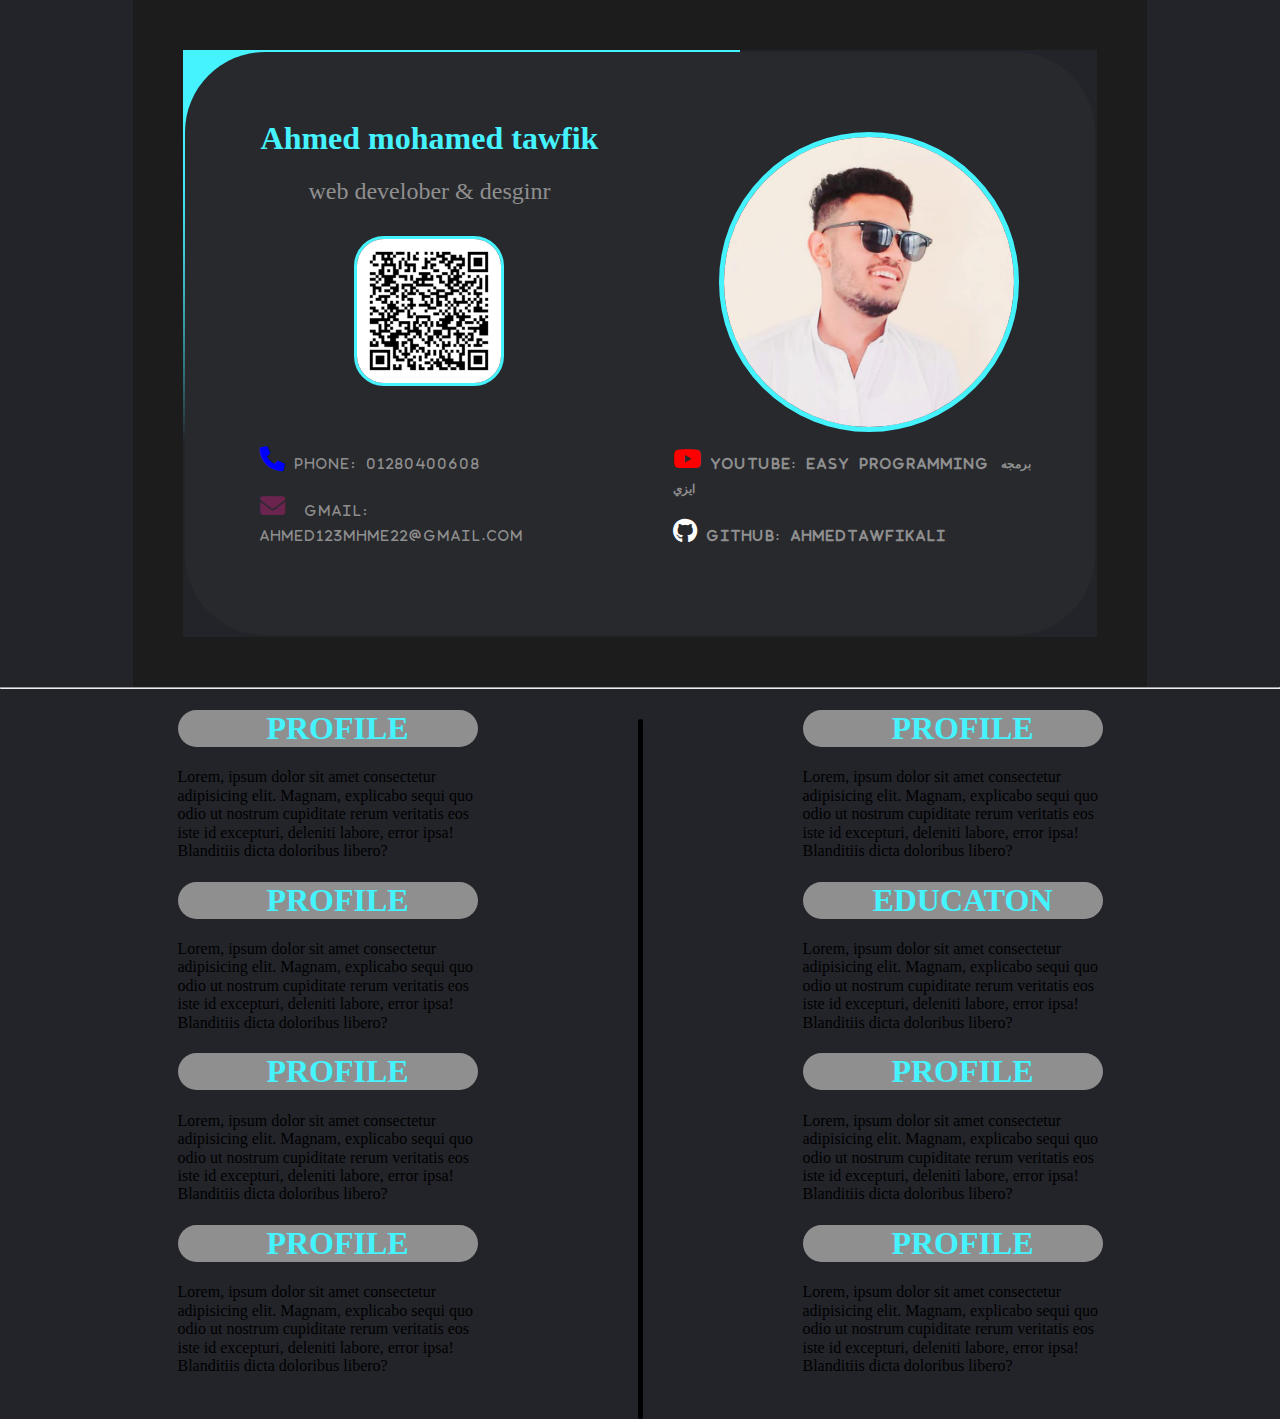
<file: index.html>
<!DOCTYPE html>
<html lang="en">
       <head>
        <meta charset="UTF-8">
        <meta http-equiv="X-UA-Compatible" content="IE=edge">
        <meta name="viewport" content="width=device-width, initial-scale=1.0">
        <title>cv:AHMED MOHAMED TAWFIK ALI</title>
        <link rel="stylesheet" href="css/cv.css">
        <link rel="stylesheet" href="css/all.min.css">
        <link rel="stylesheet" href="css/normalize.css">

        <link rel="preconnect" href="https://fonts.gstatic.com" />
        <link
            href="https://fonts.googleapis.com/css2?family=Open+Sans:wght@400;700&#038;display=swap"
            rel="stylesheet" />

    </head>
    <body>
<div class="ro">
<div class="box-color">
<div class="form">
<header>
            <div class="container">
                <div class="box">
                    <div class="me">
                        <div class="name">
                            <h1>Ahmed mohamed tawfik</h1>
                            <h2>web develober & desginr</h2>
                            <div class="qrim">
                        <img src="image/qr.jpeg" alt="">
                        </div>
                    </div>
                        <div class="image">
                            <img src="image/ah.jpeg" alt="">
                        </div></div>
                    <div class="contact">
                        <ul>
                            <div class="one">
                                <li class="phone"><i class="fa-solid fa-phone"><a class="phone"href="tel:+01280400608">phone: 01280400608</a></i></li>
                                <li class="email"><i class="fa-solid fa-envelope"><a class="email" :href="mailto:ahmed123mhme22@gmail.com"> Gmail: ahmed123mhme22@gmail.com</a></i></li>
                            </div>
                            <div class="two">
                                <li class="YouTube"><i class="fa-brands fa-youtube"><a class="email" href="https://www.youtube.com/channel/UCmlb3J6fppeJpL35N1a5UEw">youtube: Easy programming برمجه ايزي</a></i></li>
                                <li class="github"><i class="fa-brands fa-github"><a class="github" : href="https://github.com/ahmedtawfikali">github: ahmedtawfikali</a></i></li>
                            </div>
                        </ul>
                    </div>
                </div>
</div>
</header>
</div>
</div>
</div>


        <hr>


        <div class="pro">
            <div class="container">
                <div class="con">

                    <div class="box-one">
                        <h1>PROFILE</h1>
                        <p>Lorem, ipsum dolor sit amet consectetur adipisicing elit. Magnam, explicabo sequi quo odio ut nostrum cupiditate rerum veritatis eos iste id excepturi, deleniti labore, error ipsa! Blanditiis dicta doloribus libero?</p>
                    </div>
                    <div class="box-one">
                        <h1>PROFILE</h1>
                        <p>Lorem, ipsum dolor sit amet consectetur adipisicing elit. Magnam, explicabo sequi quo odio ut nostrum cupiditate rerum veritatis eos iste id excepturi, deleniti labore, error ipsa! Blanditiis dicta doloribus libero?</p>
                    </div>
                    <div class="box-one">
                        <h1>PROFILE</h1>
                        <p>Lorem, ipsum dolor sit amet consectetur adipisicing elit. Magnam, explicabo sequi quo odio ut nostrum cupiditate rerum veritatis eos iste id excepturi, deleniti labore, error ipsa! Blanditiis dicta doloribus libero?</p>
                    </div>
                    <div class="box-one">
                        <h1>PROFILE</h1>
                        <p>Lorem, ipsum dolor sit amet consectetur adipisicing elit. Magnam, explicabo sequi quo odio ut nostrum cupiditate rerum veritatis eos iste id excepturi, deleniti labore, error ipsa! Blanditiis dicta doloribus libero?</p>
                    </div>
                </div>

                <div class="wor">
                    <div class="box">
                        <h1>PROFILE</h1>
                        <p>Lorem, ipsum dolor sit amet consectetur adipisicing elit. Magnam, explicabo sequi quo odio ut nostrum cupiditate rerum veritatis eos iste id excepturi, deleniti labore, error ipsa! Blanditiis dicta doloribus libero?</p>
                    </div>                    <div class="box">
                        <h1>EDUCATON</h1>
                        <p>Lorem, ipsum dolor sit amet consectetur adipisicing elit. Magnam, explicabo sequi quo odio ut nostrum cupiditate rerum veritatis eos iste id excepturi, deleniti labore, error ipsa! Blanditiis dicta doloribus libero?</p>
                    </div>                    <div class="box">
                        <h1>PROFILE</h1>
                        <p>Lorem, ipsum dolor sit amet consectetur adipisicing elit. Magnam, explicabo sequi quo odio ut nostrum cupiditate rerum veritatis eos iste id excepturi, deleniti labore, error ipsa! Blanditiis dicta doloribus libero?</p>
                    </div>                    <div class="box">
                        <h1>PROFILE</h1>
                        <p>Lorem, ipsum dolor sit amet consectetur adipisicing elit. Magnam, explicabo sequi quo odio ut nostrum cupiditate rerum veritatis eos iste id excepturi, deleniti labore, error ipsa! Blanditiis dicta doloribus libero?</p>
                    </div>
                    </div>
                </div>
            </div>
        </div>

</div>
</div>

    </body>
</html>
</file>
<file: css/cv.css>
* {
  -webkit-box-sizing: border-box;
  -moz-box-sizing: border-box;
  box-sizing: border-box;
  padding: 0;
  margin: 0;
}
:root {
  --main-transition: 1.5s;
  --main-color:#45f3ff;
  --seucond-color:#8f8f8f;
}
body {
  background-color: #23242a;
}
ul li {
  list-style: none;
}
a {
  text-decoration: none;
}
.container {
  padding-left: 15px;
  padding-right: 15px;
  margin-left: auto;
  margin-right: auto;
}
.container .box .me {
  display: flex;
  justify-content: space-around;
  align-items: center;
  text-align: center;
}
.container .box .me .qrim img {
  width: 150px;
  height: 150px;
  animation: roll 3s linear;
  transform: rotate(180deg);
  border-radius:30px ;
  border:3px solid var(--main-color);
}

@keyframes roll {
  0% {
    transform: rotate(0);
  }
  100% {
    transform: rotate(360deg);
  }
}
.box .image {
  padding-top: 80px;
}
.box .image img {
  width: 300px;
  height: 300px;
  border-radius: 50%;
  border: 5px solid  var(--main-color);
;
}

.box .image:hover img {
  transform: rotatey(150deg);
  transition: 3s;
}
.box .name h1 {
  font-weight: bold;
  color: var(--main-color);
}
.box .name h2 {
  font-weight: 200;
  color: var(--seucond-color);
  padding-bottom: 30px;
}
.box .contact {
  display: flex;
  justify-content: flex-start;
  flex-wrap: nowrap;
  margin-bottom: 30px;
}
.box .contact ul {
  display: flex;
  flex-wrap: nowrap;
  padding-left: 50px;
}
.box .contact ul a {
  word-spacing: 5px;
  padding: 10px;
  font-size: 12px;
  color:var(--seucond-color);
  font-weight: bolder;
  letter-spacing: 2px;
}
.box .contact ul .phone:hover {
  font-size: 15px;
  color: var(--main-color);
  transition: var(--main-transition);
  transform: translatex(-40px);
}
.box .contact ul .email:hover {
  font-size: 15px;
  color: var(--main-color);
  transition: var(--main-transition);
  transform: translatex(-40px);
}
.box .contact ul .YouTube:hover {
  font-size: 15px;
  color: var(--main-color);
  transition: var(--main-transition);
  transform: translate(20px);
}
.box .contact ul .github:hover {
  font-size: 15px;
  color: var(--main-color);
  transition: var(--main-transition);
  transform: translate(20px);
}

.box .contact ul i {
  color: red;
  font-size: 25px;
}
.box .contact li {
  padding: 10px;
}

.box .contact ul .phone i {
  color: blue;
}
.box .contact ul .email i {
  color: rgb(106, 36, 77);
}
.box .contact ul .YouTube i {
  color: #ff0000;
}
.box .contact ul .github i {
  color:white ;
}
/**/

.pro {
  margin-bottom: 30px;
}
.pro .container {
  display: flex;
  justify-content: space-around;
}
.pro .container::after {
  position: absolute;
  content: "";
  width: 5px;
  height: 700px;
  background-color: black;
  border-radius: 40px;
  margin-top: 30px;
}
.pro .container .box-one {
  display: flex;
  flex-wrap: wrap;
}
.pro .box-one {
  width: 300px;
}
.pro h1 {
  display: flex;
  justify-content: center;
  background-color: var(--seucond-color);
  width: 300px;
  padding-left: 20px;
  border-radius: 25px;
  color: var(--main-color);
}
.pro p {
  display: flex;
  justify-content: center;
  align-items: center;
}

/**/
.pro .wor .box {
  width: 300px;
}

/* display: grid;
        grid-template-columns: repeat(auto-fill, minmax(450px, 1fr));
        grid-column-gap: 40px;
        grid-row-gap: 60px; */

        .ro{
           display: flex;
  justify-content: center;
  align-items: center;
        }
.box-color {
  border: solid 50px;
  border-color: #1c1c1c;
  position: relative;
  overflow: hidden;
  width: 1014px;
  height: 686.8px;
 
}
.box-color::before {
  content: "";
  position: absolute;
  width: 1014px;
  height: 686.8px;
  background: linear-gradient(0deg, transparent, #45f3ff, #45f3ff);
  top: -50%;
  left: -50%;
  animation: ani 6s linear infinite;
  transform-origin: bottom right;
}
.box-color::after {
  content: "";
  position: absolute;
  width: 1014px;
  height: 686.8px;
  background: linear-gradient(0deg, transparent, #45f3ff, #45f3ff);
  top: -50%;
  left: -50%;
  animation: ani 6s linear infinite;
  transform-origin: bottom right;
  animation-delay: 3s;
}
@keyframes ani {
  0% {
    transform: rotate(0deg);
  }
  100% {
    transform: rotate(360deg);
  }
}
.form {
  position: absolute;
  z-index: 10;
  inset: 2px;
  background: #28292d;
  border-radius: 80px;
}
/*  */
</file>
